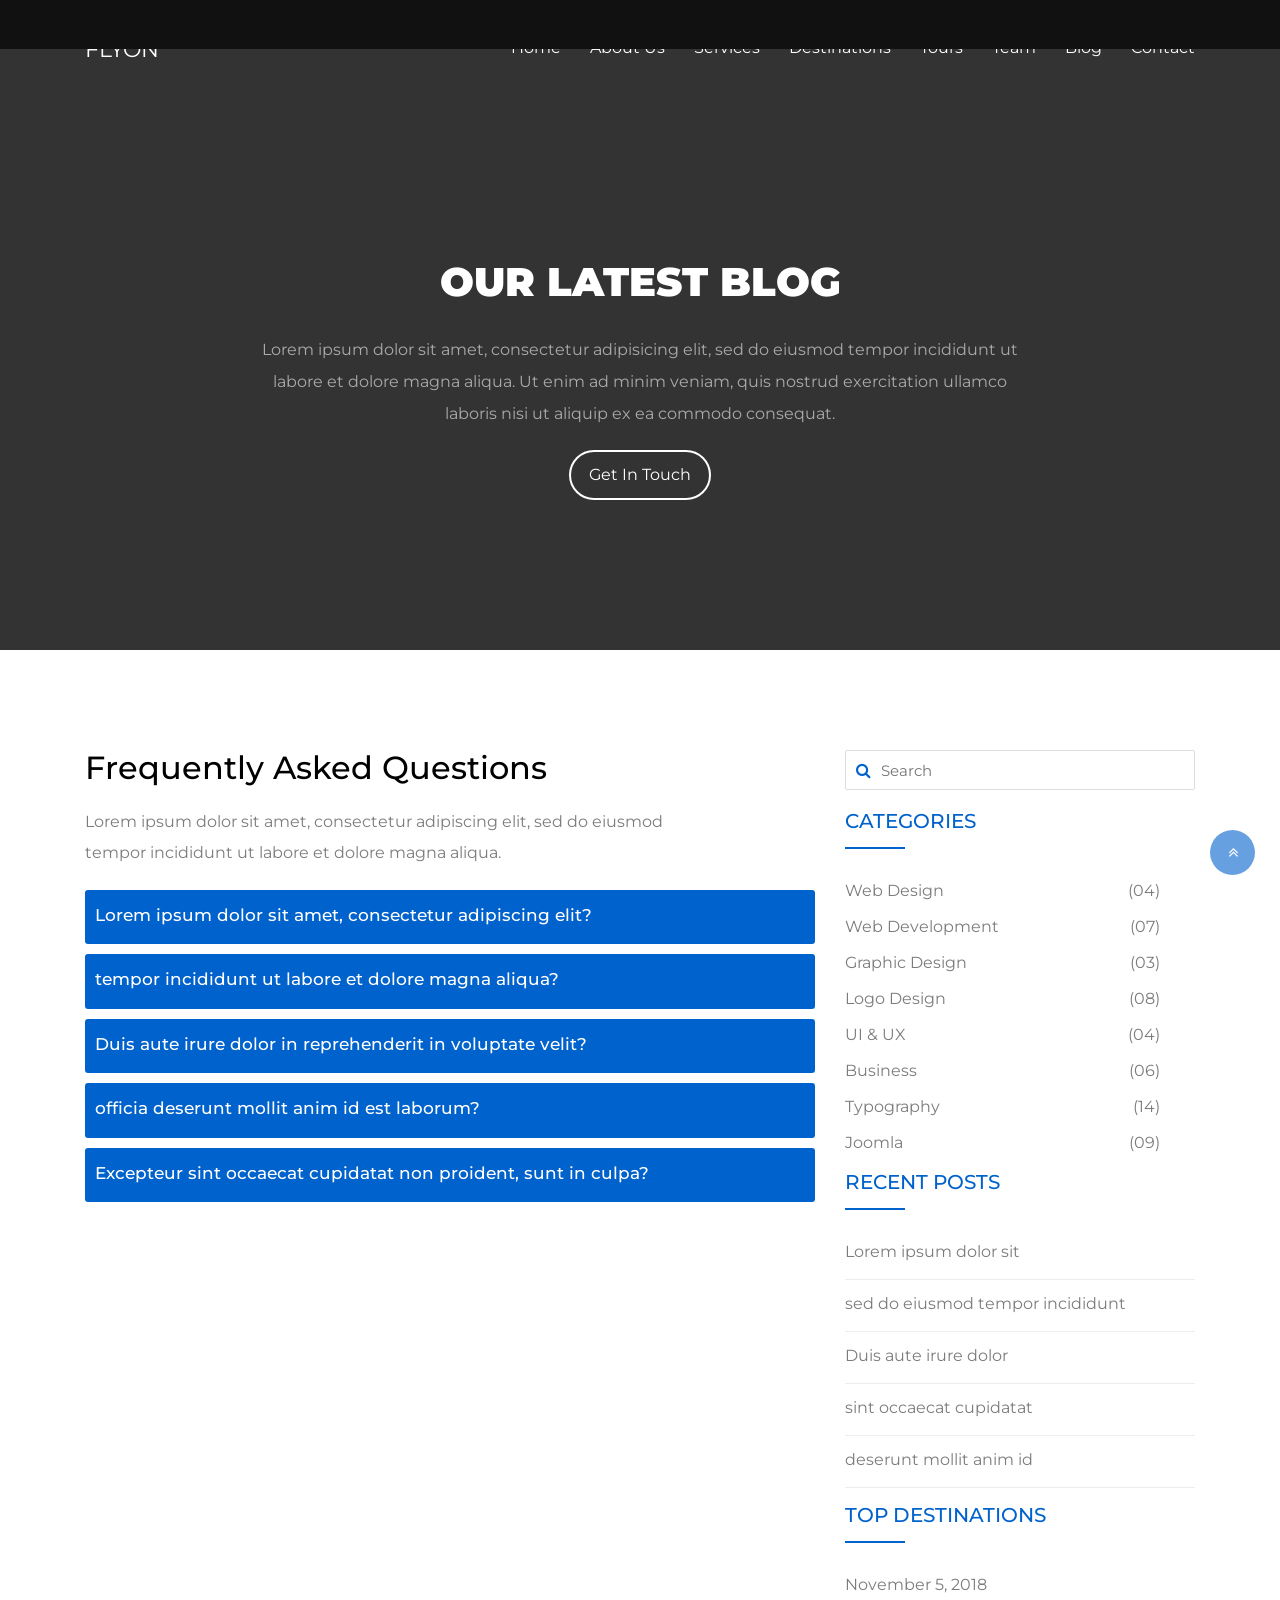
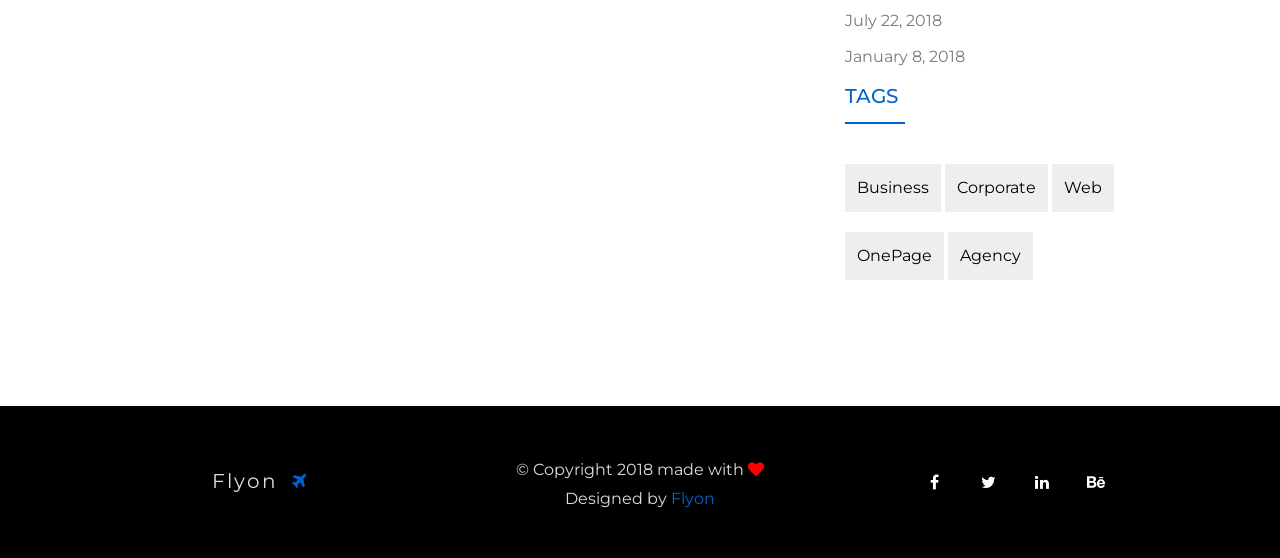
<file: sw1_amr_ibrahem/H-VISA/blog3.html>
<!DOCTYPE html>
<html lang="zxx">
    <head>
        <meta charset="UTF-8">
        <meta http-equiv="X-UA-Compatible" content="IE=Edge">
        <meta name="viewport" content="width=device-width, initial-scale=1, shrink-to-fit=no">
        <title>FLYON - Blog Page</title>
        <link rel="stylesheet" href="css/bootstrap.min.css">
        <link rel="stylesheet" href="css/main.css">
        <link rel="stylesheet" href="css/animate.css">
        <link rel="stylesheet" href="css/font-awesome.min.css">
        <link rel="stylesheet" href="https://fonts.googleapis.com/css?family=Montserrat:400,900">
    </head>


    <body>


        <!-- Start Nav bar Section -->




        <header>
           <div class="container">
                <a href="index1.php" class="logo">
                    <p><span class="text-uppercase">flyon</span></p>
                </a>
                <nav>
                   <button class="nav-btn">
                       <span class="btn-line"></span>
                       <span class="btn-line"></span>
                       <span class="btn-line"></span>
                   </button>
                    <ul class="nav-list">
                      <li class="list-item"><a href="#" data-value="home">Home</a></li>
                      <li class="list-item"><a href="#" data-value="about">About Us</a></li>
                      <li class="list-item"><a href="#" data-value="services">Services</a></li>
                      <li class="list-item"><a href="#" data-value="destinations">Destinations</a></li>
                      <li class="list-item"><a href="#" data-value="tours">Tours</a></li>
                      <li class="list-item"><a href="#" data-value="team">Team</a></li>
                      <li class="list-item"><a href="#" data-value="blog">Blog</a></li>
                      <li class="list-item"><a href="#" data-value="contact">Contact</a></li>
                    </ul>
                </nav>
           </div>
        </header>




        <!-- End Nav bar Section -->


        <!-- Start Header Section -->



        <!-- Slider Show -->


        <div id="mySlider" class="carousel slide main-section" data-ride="carousel">

          <div class="carousel-inner">

            <div class="carousel-item carousel1 active">
               <div class="container">
                  <h1  class="text-uppercase" style="margin-bottom: 30px">Our Latest Blog</h1>
                  <p>Lorem ipsum dolor sit amet, consectetur adipisicing elit, sed do eiusmod tempor incididunt ut labore et dolore magna aliqua. Ut enim ad minim veniam, quis nostrud exercitation ullamco laboris nisi ut aliquip ex ea commodo consequat.</p>
                  <button type="button" class="GetBtn">Get In Touch</button>
                </div>
            </div>

          </div>

        </div>




        <!-- End Header Section -->


        <!-- Start Blog 1 Content -->


        <div class="blog2Page">
          <div class="container">
            <div class="row">
              <div class="col-md-8 col-sm-12">

              <!-- FAQ -->

              <div class="questionContent">
                  <h2>Frequently Asked <span>Questions</span></h2>
                  <p>Lorem ipsum dolor sit amet, consectetur adipiscing elit, sed do eiusmod<br> tempor incididunt ut labore et dolore magna aliqua.</p>
                  <div class="panel-group" id="accordion">
                      <div class="panel panel-default">
                          <div class="panel-heading">
                              <h4 class="panel-title">
                                  <a data-toggle="collapse" data-parent="#accordion" href="#collapse1">
                                  Lorem ipsum dolor sit amet, consectetur adipiscing elit?</a>
                              </h4>
                          </div>
                          <div id="collapse1" class="panel-collapse collapse in">
                              <div class="panel-body">Lorem ipsum dolor sit amet, consectetur adipisicing elit, sed do eiusmod tempor incididunt ut labore et dolore magna aliqua. Ut enim ad minim veniam, quis nostrud exercitation.</div>
                          </div>
                      </div>
                      <div class="panel panel-default">
                          <div class="panel-heading">
                              <h4 class="panel-title">
                                  <a data-toggle="collapse" data-parent="#accordion" href="#collapse2">
                                  tempor incididunt ut labore et dolore magna aliqua?</a>
                              </h4>
                          </div>
                          <div id="collapse2" class="panel-collapse collapse">
                              <div class="panel-body">Lorem ipsum dolor sit amet, consectetur adipisicing elit, sed do eiusmod tempor incididunt ut labore et dolore magna aliqua. Ut enim ad minim veniam, quis nostrud exercitation.</div>
                          </div>
                      </div>
                      <div class="panel panel-default">
                          <div class="panel-heading">
                              <h4 class="panel-title">
                                  <a data-toggle="collapse" data-parent="#accordion" href="#collapse3">
                                  Duis aute irure dolor in reprehenderit in voluptate velit?</a>
                              </h4>
                          </div>
                          <div id="collapse3" class="panel-collapse collapse">
                              <div class="panel-body">Lorem ipsum dolor sit amet, consectetur adipisicing elit, sed do eiusmod tempor incididunt ut labore et dolore magna aliqua. Ut enim ad minim veniam, quis nostrud exercitation.</div>
                          </div>
                      </div>
                      <div class="panel panel-default">
                          <div class="panel-heading">
                              <h4 class="panel-title">
                                  <a data-toggle="collapse" data-parent="#accordion" href="#collapse4">
                                  officia deserunt mollit anim id est laborum?</a>
                              </h4>
                          </div>
                          <div id="collapse4" class="panel-collapse collapse">
                              <div class="panel-body">Lorem ipsum dolor sit amet, consectetur adipisicing elit, sed do eiusmod tempor incididunt ut labore et dolore magna aliqua. Ut enim ad minim veniam, quis nostrud exercitation.</div>
                          </div>
                      </div>
                      <div class="panel panel-default">
                          <div class="panel-heading">
                              <h4 class="panel-title">
                                  <a data-toggle="collapse" data-parent="#accordion" href="#collapse5">
                                  Excepteur sint occaecat cupidatat non proident, sunt in culpa?</a>
                              </h4>
                          </div>
                          <div id="collapse5" class="panel-collapse collapse">
                              <div class="panel-body">Lorem ipsum dolor sit amet, consectetur adipisicing elit, sed do eiusmod tempor incididunt ut labore et dolore magna aliqua. Ut enim ad minim veniam, quis nostrud exercitation.</div>
                          </div>
                      </div>
                  </div>
              </div>

              </div>
              <div class="col-md-4 col-sm-12">
                <div class="blog-content">
                  <div class="search-btn">
                    <i class="fa fa-search"></i><input type="text" placeholder="Search" />
                  </div>
                  <div class="categories">
                    <div class="cat-heading">
                      <h5 class="text-uppercase">Categories</h5>
                    </div>
                    <ul class="list-unstyled">
                      <li>Web Design <span>(04)</span></li>
                      <li>Web Development <span>(07)</span></li>
                      <li>Graphic Design <span>(03)</span></li>
                      <li>Logo Design <span>(08)</span></li>
                      <li>UI &amp; UX <span>(04)</span></li>
                      <li>Business <span>(06)</span></li>
                      <li>Typography <span>(14)</span></li>
                      <li>Joomla <span>(09)</span></li>
                    </ul>
                  </div>
                  <div class="recent-posts">
                    <div class="recent-heading">
                      <h5 class="text-uppercase">Recent Posts</h5>
                    </div>
                    <ul class="list-unstyled recent-list">
                      <li>Lorem ipsum dolor sit</li>
                      <li>sed do eiusmod tempor incididunt</span></li>
                      <li>Duis aute irure dolor</li>
                      <li>sint occaecat cupidatat</li>
                      <li>deserunt mollit anim id</li>
                    </ul>
                  </div>
                  <div class="activities">
                    <div class="activities-heading">
                      <h5 class="text-uppercase">Top Destinations</h5>
                    </div>
                    <ul class="list-unstyled activities-list">
                      <li>November 5, 2018</li>
                      <li>July 22, 2018</li>
                      <li>January 8, 2018</li>
                    </ul>
                  </div>
                  <div class="tags">
                    <div class="activities-heading">
                      <h5 class="text-uppercase">Tags</h5>
                    </div>
                    <ul class="list-unstyled tags-list">
                      <li>Business</li>
                      <li>Corporate</li>
                      <li>Web</li>
                      <li>OnePage</li>
                      <li>Agency</li>
                    </ul>
                  </div>
                </div>
              </div>
            </div>
          </div>
        </div>



        <!-- End Blog 1 Content -->



        <!-- Start Footer Section -->



        <footer class="text-center">
            <div class="container">
                <div class="row">

                    <div class="col-lg-4 col-md-12">
                        <div class="CLogo">
                            <p>Flyon <i class="fa fa-plane"></i></p>
                        </div>
                    </div>

                    <div class="col-lg-4 col-md-12">
                        <div class="copyright">
                            <p>&copy; Copyright 2018 made with <i class="fa fa-heart fa-1x"></i></p>
                            <p class="me">Designed by <a href="#">Flyon</a></p>
                        </div>
                    </div>

                    <div class="col-lg-4 col-md-12">
                        <div class="social-icons">
                            <ul class="list-unstyled">
                                <li><i class="fa fa-facebook fa-1x"></i></li>
                                <li><i class="fa fa-twitter fa-1x"></i></li>
                                <li><i class="fa fa-linkedin fa-1x"></i></li>
                                <li><i class="fa fa-behance fa-1x"></i></li>
                            </ul>
                        </div>
                    </div>

                </div>
            </div>
        </footer>





        <!-- End Footer Section -->





        <!-- Scroll to Top -->

        <div id="scroll-top">
            <i class="fa fa-angle-double-up"></i>
        </div>


        <!-- Loading Screen -->


        <div class="loading-overlay">
            <div class="spinner"></div>
        </div>









        <script src="js/jquery-3.2.1.js"></script>
        <script src="js/popper.min.js"></script>
        <script src="js/bootstrap.min.js"></script>
        <script src="js/jquery.mixitup.js"></script>
        <script src="js/main.js"></script>
        <script src="js/wow.min.js"></script>
        <script>
            new WOW().init();
        </script>
    </body>
</html>
</file>
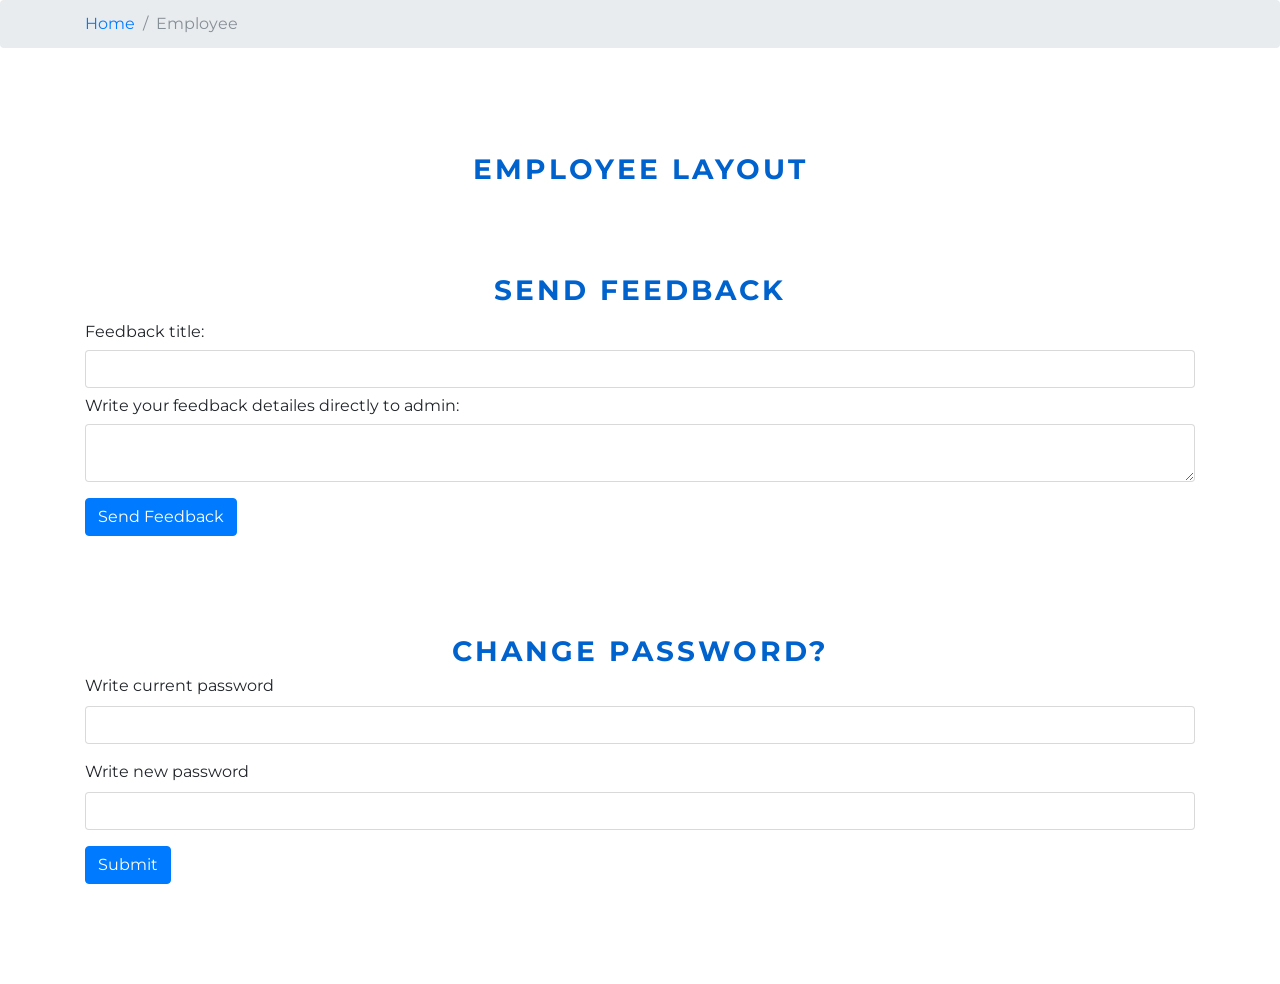
<file: sw1_amr_ibrahem/H-VISA/employee.html>
<!DOCTYPE html>
<html lang="zxx">
    <head>
        <meta charset="UTF-8">
        <meta http-equiv="X-UA-Compatible" content="IE=Edge">
        <meta name="viewport" content="width=device-width, initial-scale=1, shrink-to-fit=no">
        <title>HR Page</title>
        <link rel="stylesheet" href="css/bootstrap.min.css">
        <link rel="stylesheet" href="css/main.css">
        <link rel="stylesheet" href="css/font-awesome.min.css">
        <link rel="stylesheet" href="https://fonts.googleapis.com/css?family=Montserrat:400,900">
    </head>


    <body>

        <div class="path">
            <nav aria-label="breadcrumb">
                <ol class="breadcrumb">
                    <div class="container">
                        <li class="breadcrumb-item"><a href="index.html">Home</a></li>
                        <li class="breadcrumb-item active" aria-current="page">Employee</li>
                    </div>
                </ol>   
            </nav>
        </div>


        <!-- User Content -->


        <div class="employee-page">
            <div class="container">
                <div class="employee-heading text-uppercase">
                    <h3 class="text-center">Employee Layout</h3>
                </div>
                <div class="send-feedback">
                    <h3 class="text-uppercase text-center">Send feedback</h3>
                    <form method="POST">
                         <div class="form-group">
                            <label for="feedback-title" class="col-form-label">Feedback title:</label>
                            <input class="form-control" id="feedback-title" required></input>
                            <label for="feedback" class="col-form-label">Write your feedback detailes directly to admin:</label>
                            <textarea class="form-control" id="feedback" required></textarea>
                         </div>
                         <button type="submit" class="btn btn-primary">Send Feedback</button>
                    </form>
                </div>
                <div class="change-password">
                    <h3 class="text-uppercase text-center">Change Password?</h3>
                    <form method="POST">
                        <div class="form-group">
                            <label for="currentPass">Write current password</label>
                            <input type="password" class="form-control" id="currentPass" required>
                        </div>
                        <div class="form-group">
                            <label for="newPass">Write new password</label>
                            <input type="password" class="form-control" id="newPass" required>
                        </div>
                        <button type="submit" class="btn btn-primary">Submit</button>
                    </form>
                </div>
            </div>
        </div>




        <script src="js/jquery-3.2.1.js"></script>
        <script src="js/popper.min.js"></script>
        <script src="js/bootstrap.min.js"></script>
        <script src="js/jquery.mixitup.js"></script>
        <script src="js/main.js"></script>
    </body>
</html>
</file>
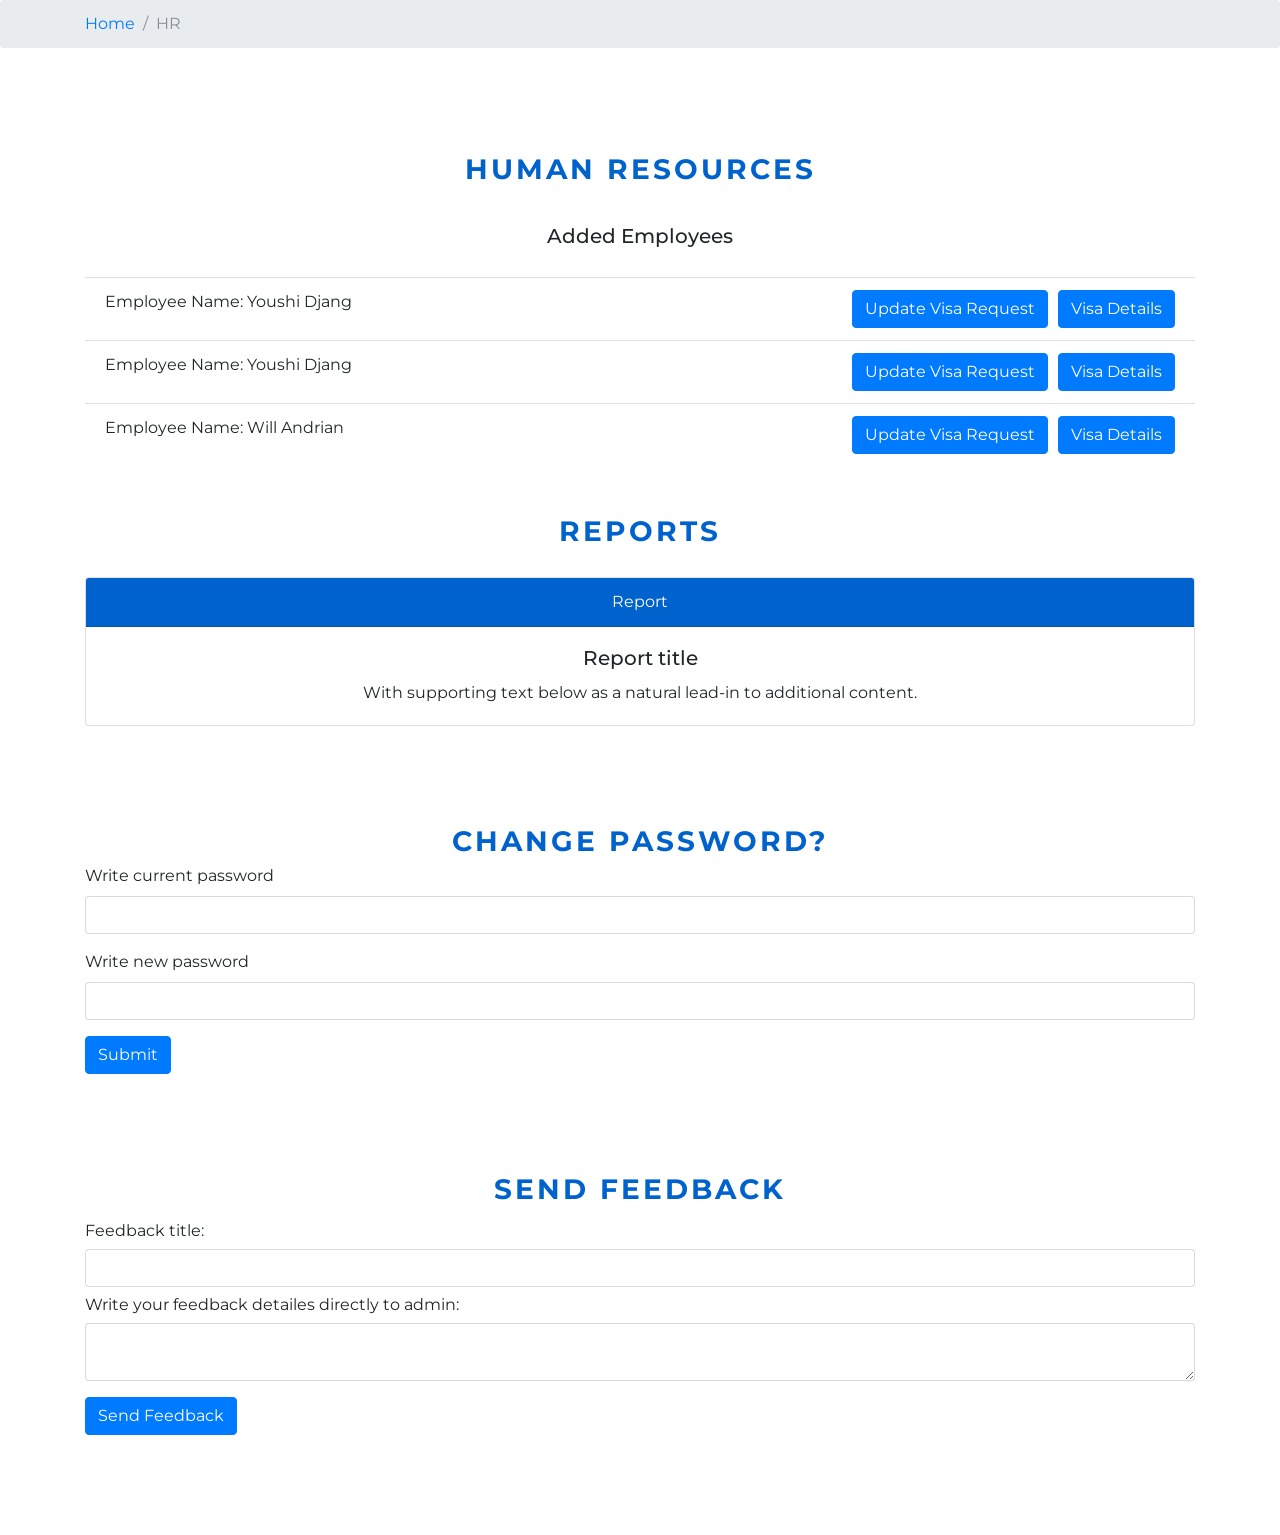
<file: sw1_amr_ibrahem/H-VISA/hr.html>
<!DOCTYPE html>
<html lang="zxx">
    <head>
        <meta charset="UTF-8">
        <meta http-equiv="X-UA-Compatible" content="IE=Edge">
        <meta name="viewport" content="width=device-width, initial-scale=1, shrink-to-fit=no">
        <title>HR Page</title>
        <link rel="stylesheet" href="css/bootstrap.min.css">
        <link rel="stylesheet" href="css/main.css">
        <link rel="stylesheet" href="css/font-awesome.min.css">
        <link rel="stylesheet" href="https://fonts.googleapis.com/css?family=Montserrat:400,900">
    </head>


    <body>

        <div class="path">
            <nav aria-label="breadcrumb">
                <ol class="breadcrumb">
                    <div class="container">
                        <li class="breadcrumb-item"><a href="index.html">Home</a></li>
                        <li class="breadcrumb-item active" aria-current="page">HR</li>
                    </div>
                </ol>   
            </nav>
        </div>


        <div class="hr-page">
            <div class="container">
                <div class="hr-heading text-uppercase">
                    <h3 class="text-center">Human Resources</h3>
                </div>
                <div class="add-emps">
                    <h5 class="text-center">Added Employees</h5>
                    <ul class="list-group list-group-flush">
                        <li class="list-group-item">
                                <span>Employee Name: Youshi Djang</span>
                                <button type="button" class="btn btn-primary" data-toggle="modal" data-target="#exampleModal7" >Visa Details</button>
                                <button type="button" class="btn btn-primary" data-toggle="modal" data-target="#exampleModal7-1" >Update Visa Request</button>
                                <div class="modal fade" id="exampleModal7" tabindex="-6" role="dialog" aria-labelledby="exampleModal7" aria-hidden="true">
                                <div class="modal-dialog modal-dialog-centered" role="document">
                                    <div class="modal-content">
                                        <div class="modal-header">
                                            <h5 class="modal-title" id="exampleModal7">Add visa details for this employee</h5>
                                            <button type="button" class="close" data-dismiss="modal" aria-label="Close">
                                                <span aria-hidden="true">&times;</span>
                                            </button>
                                        </div>
                                        <div class="modal-body">
                                            <form method="POST">
                                                <div class="form-group">
                                                    <label for="hr-name" class="col-form-label">Country</label>
                                                    <input type="text" class="form-control" id="employee-country" required>
                                                    <label for="hr-name" class="col-form-label">Date</label>
                                                    <input type="date" class="form-control" id="employee-date" required>
                                                    <label for="hr-name" class="col-form-label">Interviews Dates</label>
                                                    <input type="date" class="form-control" id="interviews-date" required>
                                                    <label for="message-text" class="col-form-label">consultant details:</label>
                                                    <textarea class="form-control" id="message-text"></textarea>
                                                </div>
                                                <button type="button" class="btn btn-secondary" data-dismiss="modal">Cancel</button>
                                                <button type="submit" class="btn btn-primary">Request</button>
                                            </form>
                                        </div>
                                    </div>
                                </div>  
                            </div>
                            <div class="modal fade" id="exampleModal7-1" tabindex="-7" role="dialog" aria-labelledby="exampleModal7-1" aria-hidden="true">
                                <div class="modal-dialog modal-dialog-centered" role="document">
                                    <div class="modal-content">
                                        <div class="modal-header">
                                            <h5 class="modal-title" id="exampleModal7-1">Update Visa Request</h5>
                                            <button type="button" class="close" data-dismiss="modal" aria-label="Close">
                                                <span aria-hidden="true">&times;</span>
                                            </button>
                                        </div>
                                        <div class="modal-body">
                                            <form method="POST">
                                                <div class="form-group">
                                                    <label for="message-text" class="col-form-label">Write Updated Interview details with its result :</label>
                                                    <textarea class="form-control" id="updated-detailes" required></textarea>
                                                </div>
                                                <button type="button" class="btn btn-secondary" data-dismiss="modal">Cancel</button>
                                                <button type="submit" class="btn btn-primary">Update</button>
                                            </form>
                                        </div>
                                    </div>
                                </div>  
                            </div>
                        </li>
                        <li class="list-group-item">
                                <span>Employee Name: Youshi Djang</span>
                                <button type="button" class="btn btn-primary" data-toggle="modal" data-target="#exampleModal5" >Visa Details</button>
                                <button type="button" class="btn btn-primary" data-toggle="modal" data-target="#exampleModal5-1" >Update Visa Request</button>
                                <div class="modal fade" id="exampleModal5" tabindex="-6" role="dialog" aria-labelledby="exampleModal5" aria-hidden="true">
                                <div class="modal-dialog modal-dialog-centered" role="document">
                                    <div class="modal-content">
                                        <div class="modal-header">
                                            <h5 class="modal-title" id="exampleModal5">Add visa details for this employee</h5>
                                            <button type="button" class="close" data-dismiss="modal" aria-label="Close">
                                                <span aria-hidden="true">&times;</span>
                                            </button>
                                        </div>
                                        <div class="modal-body">
                                            <form method="POST">
                                                <div class="form-group">
                                                    <label for="hr-name" class="col-form-label">Country</label>
                                                    <input type="text" class="form-control" id="employee-country" required>
                                                    <label for="hr-name" class="col-form-label">Date</label>
                                                    <input type="date" class="form-control" id="employee-date" required>
                                                    <label for="hr-name" class="col-form-label">Interviews Dates</label>
                                                    <input type="date" class="form-control" id="interviews-date" required>
                                                    <label for="message-text" class="col-form-label">consultant details:</label>
                                                    <textarea class="form-control" id="message-text"></textarea>
                                                </div>
                                                <button type="button" class="btn btn-secondary" data-dismiss="modal">Cancel</button>
                                                <button type="submit" class="btn btn-primary">Request</button>
                                            </form>
                                        </div>
                                    </div>
                                </div>  
                            </div>
                            <div class="modal fade" id="exampleModal5-1" tabindex="-7" role="dialog" aria-labelledby="exampleModal5-1" aria-hidden="true">
                                <div class="modal-dialog modal-dialog-centered" role="document">
                                    <div class="modal-content">
                                        <div class="modal-header">
                                            <h5 class="modal-title" id="exampleModal5-1">Update Visa Request</h5>
                                            <button type="button" class="close" data-dismiss="modal" aria-label="Close">
                                                <span aria-hidden="true">&times;</span>
                                            </button>
                                        </div>
                                        <div class="modal-body">
                                            <form method="POST">
                                                <div class="form-group">
                                                    <label for="message-text" class="col-form-label">Write Updated Interview details with its result :</label>
                                                    <textarea class="form-control" id="updated-detailes" required></textarea>
                                                </div>
                                                <button type="button" class="btn btn-secondary" data-dismiss="modal">Cancel</button>
                                                <button type="submit" class="btn btn-primary">Update</button>
                                            </form>
                                        </div>
                                    </div>
                                </div>  
                            </div>
                        </li>
                        <li class="list-group-item">
                                <span>Employee Name: Will Andrian</span>
                                <button type="button" class="btn btn-primary" data-toggle="modal" data-target="#exampleModal6" >Visa Details</button>
                                <button type="button" class="btn btn-primary" data-toggle="modal" data-target="#exampleModal6-1" >Update Visa Request</button>
                                <div class="modal fade" id="exampleModal6" tabindex="-7" role="dialog" aria-labelledby="exampleModal6" aria-hidden="true">
                                <div class="modal-dialog modal-dialog-centered" role="document">
                                    <div class="modal-content">
                                        <div class="modal-header">
                                            <h5 class="modal-title" id="exampleModal6">Add visa details for this employee</h5>
                                            <button type="button" class="close" data-dismiss="modal" aria-label="Close">
                                                <span aria-hidden="true">&times;</span>
                                            </button>
                                        </div>
                                        <div class="modal-body">
                                            <form method="POST">
                                                <div class="form-group">
                                                    <label for="hr-name" class="col-form-label">Country</label>
                                                    <input type="text" class="form-control" id="employee-country" required>
                                                    <label for="hr-name" class="col-form-label">Date</label>
                                                    <input type="date" class="form-control" id="employee-date" required>
                                                    <label for="hr-name" class="col-form-label">Interviews Dates</label>
                                                    <input type="date" class="form-control" id="interviews-date" required>
                                                    <label for="message-text" class="col-form-label">consultant details:</label>
                                                    <textarea class="form-control" id=">consultant-details" required></textarea>
                                                </div>
                                                <button type="button" class="btn btn-secondary" data-dismiss="modal">Cancel</button>
                                                <button type="submit" class="btn btn-primary">Request</button>
                                            </form>
                                        </div>
                                    </div>
                                </div>  
                            </div>
                            <div class="modal fade" id="exampleModal6-1" tabindex="-7" role="dialog" aria-labelledby="exampleModal6-1" aria-hidden="true">
                                <div class="modal-dialog modal-dialog-centered" role="document">
                                    <div class="modal-content">
                                        <div class="modal-header">
                                            <h5 class="modal-title" id="exampleModal6-1">Update Visa Request</h5>
                                            <button type="button" class="close" data-dismiss="modal" aria-label="Close">
                                                <span aria-hidden="true">&times;</span>
                                            </button>
                                        </div>
                                        <div class="modal-body">
                                            <form method="POST">
                                                <div class="form-group">
                                                    <label for="message-text" class="col-form-label">Write Updated Interview details with its result :</label>
                                                    <textarea class="form-control" id="updated-detailes" required></textarea>
                                                </div>
                                                <button type="button" class="btn btn-secondary" data-dismiss="modal">Cancel</button>
                                                <button type="submit" class="btn btn-primary">Update</button>
                                            </form>
                                        </div>
                                    </div>
                                </div>  
                            </div>
                        </li>
                    </ul>
                </div>
                <div class="reports text-center">
                    <h3 class="text-uppercase">Reports</h3>
                    <div class="card">
                        <div class="card-header">
                            Report
                        </div>
                        <div class="card-body">
                            <h5 class="card-title">Report title</h5>
                            <p class="card-text">With supporting text below as a natural lead-in to additional content.</p>
                        </div>
                    </div>
                </div>
                <div class="change-password">
                    <h3 class="text-uppercase text-center">Change Password?</h3>
                    <form method="POST">
                        <div class="form-group">
                            <label for="currentPass">Write current password</label>
                            <input type="password" class="form-control" id="currentPass" required>
                        </div>
                        <div class="form-group">
                            <label for="newPass">Write new password</label>
                            <input type="password" class="form-control" id="newPass" required>
                        </div>
                        <button type="submit" class="btn btn-primary">Submit</button>
                    </form>
                </div>
                <div class="send-feedback">
                    <h3 class="text-uppercase text-center">Send feedback</h3>
                    <form method="POST">
                         <div class="form-group">
                            <label for="feedback-title" class="col-form-label">Feedback title:</label>
                            <input class="form-control" id="feedback-title" required></input>
                            <label for="feedback" class="col-form-label">Write your feedback detailes directly to admin:</label>
                            <textarea class="form-control" id="feedback" required></textarea>
                         </div>
                         <button type="submit" class="btn btn-primary">Send Feedback</button>
                    </form>
                </div>
            </div>
        </div>



        <script src="js/jquery-3.2.1.js"></script>
        <script src="js/popper.min.js"></script>
        <script src="js/bootstrap.min.js"></script>
        <script src="js/jquery.mixitup.js"></script>
        <script src="js/main.js"></script>
    </body>
</html>
</file>
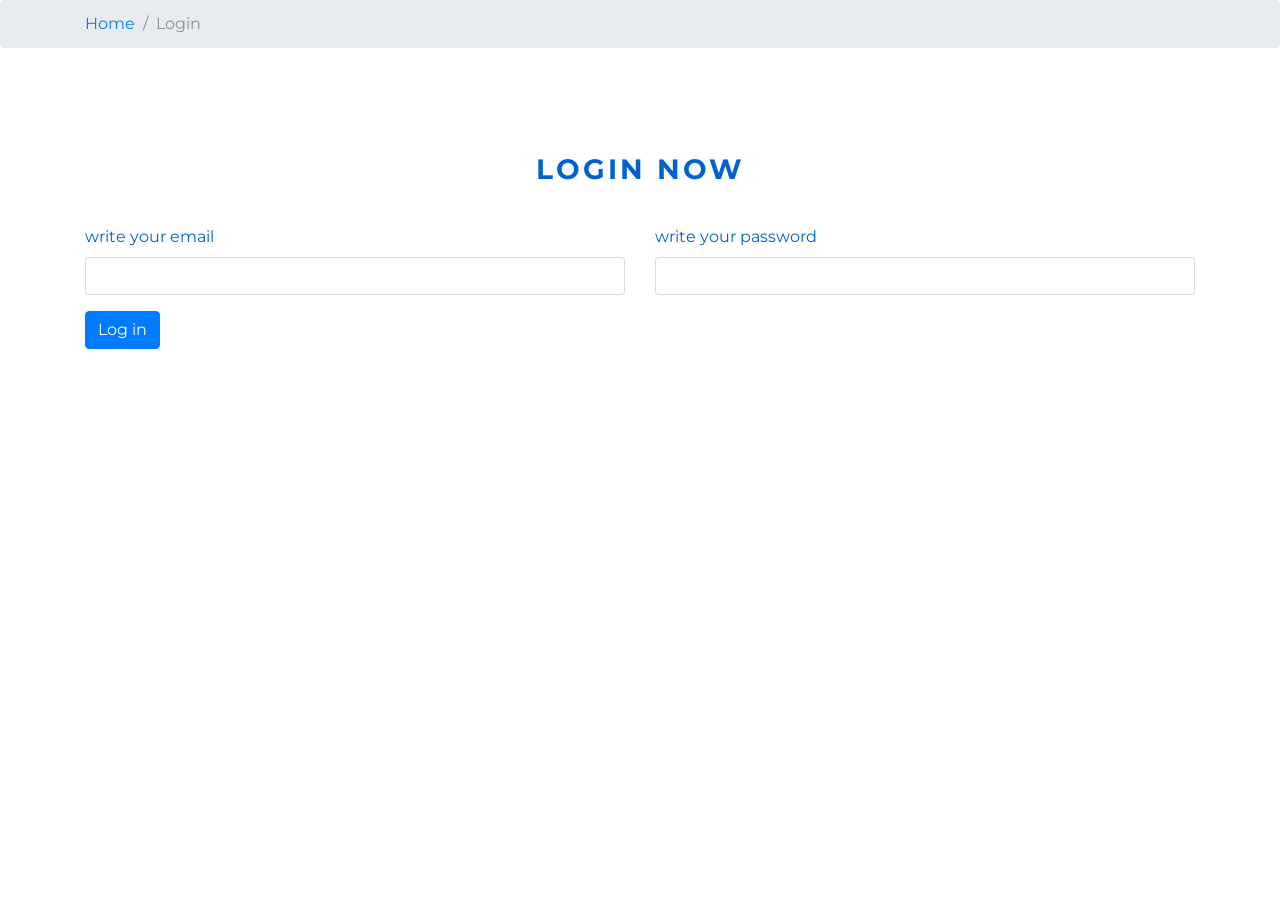
<file: sw1_amr_ibrahem/H-VISA/login.html>
<!DOCTYPE html>
<html lang="zxx">
    <head>
        <meta charset="UTF-8">
        <meta http-equiv="X-UA-Compatible" content="IE=Edge">
        <meta name="viewport" content="width=device-width, initial-scale=1, shrink-to-fit=no">
        <title>Login Page</title>
        <link rel="stylesheet" href="css/bootstrap.min.css">
        <link rel="stylesheet" href="css/main.css">
        <link rel="stylesheet" href="css/font-awesome.min.css">
        <link rel="stylesheet" href="https://fonts.googleapis.com/css?family=Montserrat:400,900">
    </head>


    <body>




        <div class="path">
            <nav aria-label="breadcrumb">
                <ol class="breadcrumb">
                    <div class="container">
                        <li class="breadcrumb-item"><a href="index.html">Home</a></li>
                        <li class="breadcrumb-item active" aria-current="page">Login</li>
                    </div>
                </ol>   
            </nav>
        </div>


        <!-- Login Content -->

        <div class="login" >
            <div class="container">
                <div class="login-heading text-uppercase">
                    <h3 class="text-center">Login Now</h3>
                </div>
                <form method="POST" action="../login.php">
                    <div class="row">
                        <div class="col-lg-6 col-md-12">
                            <div class="form-group">
                                <label for="exampleInputEmail1">write your email</label>
                                <input type="email" class="form-control" name="Email" id="exampleInputEmail1" aria-describedby="emailHelp" required>
                            </div>
                        </div>
                        <div class="col-lg-6 col-md-12">
                            <div class="form-group">
                                <label for="exampleInputPass">write your password</label>
                                <input type="password" class="form-control" name="Password" id="exampleInputPass" aria-describedby="emailHelp" required>
                            </div>
                        </div>
                        <div class="col-md-3">
                            <button type="submit" class="btn btn-primary">Log in</button>
                        </div>
                    </div>
                </form>
            </div>
        </div>




        




        <script src="js/jquery-3.2.1.js"></script>
        <script src="js/popper.min.js"></script>
        <script src="js/bootstrap.min.js"></script>
        <script src="js/jquery.mixitup.js"></script>
        <script src="js/main.js"></script>
    </body>
</html>
</file>
<file: sw1_amr_ibrahem/H-VISA/css/main.css>
/*********************************************************************************************
Project:      Flyon | Travel Agency HTML5 Template
Version:      1.0
Last change:  7/6/2018

[ CSS Structure ]

1. Navigation Style
2. Header Style
    2.1 Carousel or Slider Style
    2.2 Home Page Header
    2.3 Sub Pages Header
3. Features Style
    3.1 Nested Group CSS Style Elements
4. About Us Section Style
5. Services Style
6. Hire Us Section Style
7 Our Destinations
9 Achievements Style
10 Our Top Tours Section Code
11 Team Section Style
12 Blog Section
    12.1 External Blog Page 1 Style
        12.1.1 Categories Page
    12.2 External Blog Page 2 Style
        12.2.1 Blog Article
    12.3 External Blog Page 3 Style
        12.2.1 FAQ
    12.3 Some Media Queries Code
13 Testimonials
    13.1 Testimonials Slider
14 Contact Us Style
15 Map
16 Scroll to Top Icon
17 Loading Screen Style Codes
18 Footer
19 Responsive Media Queries Codes

*********************************************/


body {
  font-family: 'Montserrat', sans-serif;
  overflow-x: hidden;
}

/* Start Nav bar Section */


header {
    padding: 20px;
    position: fixed;
    top: 0;
    left: 0;
    right: 0;
    z-index: 30
}

header.sticky {
    background: #FFF;
    color: #000;
    -webkit-box-shadow: 0 1px 15px rgba(0, 0, 0, .1);
    box-shadow: 0 1px 15px rgba(0, 0, 0, .1);
    -webkit-transition: .2s;
    transition: .2s;
}

header .logo {
    position: relative;
    cursor: pointer
}

header .logo p {
    text-align: center;
    float: left;
    margin-bottom: 0;
    color: #FFF;
    margin-top: 10px;
    padding-top: 3px;
    font-size: 22px
}

header .logo p i {
    border: 1px solid #555;
    border-radius: 50%;
    width: 40px;
    height: 40px;
    line-height: 40px;
}

header.sticky .logo p {
    color: #000;
}

header.sticky .logo p i {
  border-color: #ddd;
}

header nav {
    float: right
}

header nav .nav-list {
    margin-top: 16px
}

header nav .list-item {
    display: inline-block;
    margin-left: 25px;
    position: relative
}

header.sticky nav .list-item a:focus {
    color: #000
}

header nav .list-item:before {
    content: '';
    display: block;
    position: absolute;
    bottom: -3px;
    width: 0;
    right: 0;
    left: 0;
    height: 2px;
    background: #FFF;
}

header.sticky nav .list-item:before {
    background: #000;
}

header nav .list-item:hover:before{
    width: 100%;
    -webkit-transition: width .3s;
    transition: width .3s
}

header.sticky nav .list-item a {
    color: #000
}

header.sticky nav .list-item a:hover {
    color: #000
}

header nav .list-item:first-child {
    margin-left: 0
}

header nav .list-item a, header nav .list-item a:hover, header nav .list-item a:focus {
    color: #FFF;
    text-decoration: none
}

header nav .list-item:hover:last-child .icon {
    right: -5px
}

/** Mobile Navigation Style *Max-width => 767px **/

header nav .nav-btn {
    display: none
}




/* End Nav bar Section */




/* Start Header Section */

.carousel .carousel1 {
    background: -webkit-gradient(linear, left top, left bottom, from(rgba(0, 0, 0, .7)), to(rgba(0, 0, 0, .7))), url('https://via.placeholder.com/150') no-repeat fixed center center;
    background: linear-gradient(rgba(0, 0, 0, .8), rgba(0, 0, 0, .8)), url('https://via.placeholder.com/150') no-repeat fixed center center;
    height: 650px;
}

.carousel .carousel2 {
    background: -webkit-gradient(linear, left top, left bottom, from(rgba(0, 0, 0, .7)), to(rgba(0, 0, 0, .7))), url('https://via.placeholder.com/150') no-repeat fixed center center;
    background: linear-gradient(rgba(0, 0, 0, .8), rgba(0, 0, 0, .8)), url('https://via.placeholder.com/150') no-repeat fixed center center;
    height: 650px;
}

.carousel .carousel3 {
    background: -webkit-gradient(linear, left top, left bottom, from(rgba(0, 0, 0, .8)), to(rgba(0, 0, 0, .8))), url('https://via.placeholder.com/150') no-repeat fixed center center;
    background: linear-gradient(rgba(0, 0, 0, .8), rgba(0, 0, 0, .8)), url('https://via.placeholder.com/150') no-repeat fixed center center;
    height: 650px;
}

.carousel .carousel-item {
    -webkit-background-size: cover;
    -moz-background-size: cover;
    -o-background-size: cover;
    background-size: cover;
    padding-top: 260px;
    text-align: center;
}

.carousel .carousel-item h1 {
    color: #FFF;
    font-weight: 900;
}

.carousel .carousel-item p {
    line-height: 2;
    color: #AAA;
    width: 70%;
    margin: 20px auto;
}

.carousel .carousel-item button,
.about-us button,
.hire-us button {
    background: none;
    border: 2px solid #FFF;
    border-radius: 30px;
    color: #FFF;
    padding: 11px 18px;
    outline: none;
    cursor: pointer;
    -webkit-transition: all 0.3s;
	transition: all 0.3s;
    position: relative;
}

.carousel .carousel-item button:focus,
.about-us button:focus,
.hire-us button:focus {
    outline: none
}

/*  Get In Touch button Hover Effect  */

.carousel .carousel-item button:after,
.about-us button:after {
    -webkit-transition: all 0.3s;
	transition: all 0.3s;
}

.carousel .carousel-item button::before,
.carousel .carousel-item button::after,
.about-us button:before,
.about-us button:after {
    background: #FFF;
    content: '';
    position: absolute;
    z-index: -1;
}

.carousel .carousel-item button:hover,
.about-us button:hover {
    color: #000
}

.GetBtn::after,
.ourSer::after {
    height: 0;
    left: 50%;
    top: 50%;
    width: 0;
    border-radius: 30px;
}

.GetBtn:hover:after,
.ourSer:hover:after {
    height: 100%;
    left: 0;
    top: 0;
    width: 100%;
}

/* Slider Indicators Style */

.carousel-indicators .active {
    background: #0062CC;
}

.carousel-indicators li {
    background: #fff;
    cursor: pointer;
    width: 12px;
    height: 12px;
    border-radius: 50%;
}

/* End Header Section */





/* Start Features Section */


.our-features,
.about-us,
.our-services,
.our-destinations,
.our-achievement,
.our-tours,
.our-team,
.our-blog,
.testimonials,
.contact-us,
.apply-for-visa {
    padding: 100px 0;
}

.our-features h2,
.about-us h2,
.our-services h2,
.our-destinations h2,
.our-tours h2,
.our-team h2,
.our-blog h2,
.testimonials h2,
.contact-us h2,
.apply-for-visa h2 {
    margin-bottom: 20px;
    color: #000;
}


.our-features h6 span,
.about-us h6 span,
.our-services h6 span,
.our-destinations h6 span,
.our-tours h6 span,
.our-team h6 span,
.our-blog h6 span,
.testimonials h6 span,
.contact-us h6 span,
.apply-for-visa h6 span {
    padding: 10px;
    color: #000
}

.contact-us h6 span {
  color: #fff;
}

.our-features p.main-para,
.about-us p.main-para,
.our-services p.main-para,
.our-destinations p.main-para,
.our-tours p.main-para,
.our-team p.main-para,
.our-blog p.main-para,
.testimonials p.main-para,
.contact-us p.main-para,
.apply-for-visa p.main-para {
    margin-top: 20px;
    color: #6f6a6a;
    line-height: 1.7;
    margin-bottom: 60px;
}

.our-features .feat-box {
  background: #fff;
  overflow: hidden;
  -webkit-box-shadow: 0 5px 15px rgba(0,0,0,0.08);
  shadow: 0 5px 15px rgba(0,0,0,0.08);
  padding: 40px;
  max-height: 400px;
  margin-bottom: 30px;
}

.our-features .feat-box .icon img {
  margin-bottom: 10px;
  margin-top: 20px;
}

.our-features .feat-box .heading h4 {
  color: #000;
}

.our-features .feat-box .desc p {
  color: #6f6a6a;
}


/* End Features Section */




/* Start About Us Section */


.about-us,
.our-blog {
    background: rgba(208, 223, 230, .05);
}

.about-us span {
    display: block;
}

.about-us p.main-para,
.our-services p.main-para{
    margin-bottom: 60px
}

.about-us .firstPara,
.about-us .secondPara {
    color: #6f6a6a;
    line-height: 1.8;
}

.about-us button {
    background: none;
    border-color: #0062CC;
    color: #0062CC
}

.about-us button:before,
.about-us button:after {
    background: #0062CC;
}

.about-us button:hover {
    color: #FFF
}

.about-us img {
    margin-bottom: 30px;
    width: 880px;
    height: 380px;
    -webkit-box-shadow: 0 5px 15px rgba(0,0,0,0.08);
    shadow: 0 5px 15px rgba(0,0,0,0.08);
}



/* End About Us Section */



/* Start Our Services Section */


.our-services .serv-content {
    cursor: pointer;
    margin-bottom: 30px
}

.our-services .serv-content .serv-icon i {
    background: #fff;
    width: 90px;
    height: 90px;
    line-height: 90px;
    font-size: 35px;
    border-radius: 50%;
    color: #0062CC;
    -webkit-transition: .2s ease-in-out;
    transition: .2s ease-in-out;
    -webkit-box-shadow: 0 5px 15px rgba(0,0,0,0.08);
    shadow: 0 5px 15px rgba(0,0,0,0.08);
    transform: scale(1);
}

.our-services .serv-content:hover .serv-icon i {
    transform: scale(1.1);
}

.our-services .serv-content .serv-heading h5 {
    color: #000;
    margin-top: 12px;
    font-size: 18px
}


.our-services .serv-content .serv-para p {
    color: #6f6a6a;
    line-height: 1.7;
}



/* End Our Services Section */





/* Start Hire Us Section */



.hire-us {
    padding: 50px 0;
    background: rgba(245,247,250,1);
    color: #FFF
}

.hire-us .hire-heading h4 {
    margin-bottom: 10px;
    color: #000;
}

.hire-us .hire-para p {
    color: #7c7777;
    line-height: 1.6;
    margin-bottom: 0
}

.hire-us button {
    padding: 15px 30px;
    margin-top: 21px;
    letter-spacing: 1.7px;
    border-color: #000;
    color: #000;
}

/** Hire button Hover Effect **/

.hireButton {
  text-align: right;
}

.hbtn {
    position: relative;
    display: inline-block;
    overflow: hidden;
    z-index: 0;
    color: #000;
}

.hb-fill-bottom::before {
    position: absolute;
    content: "";
    -webkit-transition-duration: 0.3s;
            transition-duration: 0.3s;
    z-index: -1;
    top: 0px;
    right: auto;
    bottom: auto;
    left: 0px;
    width: 100%;
    height: 0px;
    opacity: 1;
    background: #000;
    color: #fff;
}

.hb-fill-bottom:hover::before {
    width: 100%;
    height: 100%;
    opacity: 1;
}

.hb-fill-bottom:hover {
    color: #fff !important;
    -webkit-transition: color 0.3s ease, background 0s ease 0.3s;
    transition: color 0.3s ease, background 0s ease 0.3s;
}


/* End Hire Us Section */


/* Start Our Destinations */


#accordion {
    margin-bottom: 20px;
}

#accordion .btn-link {
    color: #000;
    cursor: pointer;
}

/* End Our Destinations */


/* Start Apply for Visa Section */



.apply-for-visa label {
    color: #000;
    font-weight: bold;
}



/* End Apply for Visa Section */



/* Start Achievement Section */



/** Timeline Achievements Style **/


.containerr {
    display: -webkit-box;
    display: -ms-flexbox;
    display: flex;
    -webkit-box-orient: vertical;
    -webkit-box-direction: normal;
        -ms-flex-direction: column;
            flex-direction: column;
}

.single-event-container {
    padding: 50px 55px;
    width: 50%;
    position: relative;
}

.single-event-container.right {
    margin-left: auto;
}

.event-description h2 {
    margin-top: 40px;
    margin-bottom: 10px;
    color: #000;
    font-size: 25px;
    font-weight: bold;
    letter-spacing: 1.7px
}

.event-description p {
    font-size: 15px;
    color: #6f6a6a;
}

.border {
    width: 1px;
    height: 100%;
    position: absolute;
    top: 0;
    right: 1px;
}

.single-event-container.right .border {
    left: -3px;
}

.circle-date {
    width: 150px;
    height: 150px;
    line-height: 120px;
    border-radius: 50%;
    background: #fff;
    position: absolute;
    top: 50px;
    right: -73px;
    font-size: 12px;
    display: -webkit-box;
    display: -ms-flexbox;
    display: flex;
    -webkit-box-pack: center;
        -ms-flex-pack: center;
            justify-content: center;
    -webkit-box-align: center;
        -ms-flex-align: center;
            align-items: center;
    color: #0062CC;
    -webkit-box-shadow: 0 5px 15px rgba(0,0,0,0.08);
    shadow: 0 5px 15px rgba(0,0,0,0.08);
}

.single-event-container.right .circle-date {
    left: -78px;
}


/* End Achievement Section */




/* Start Our Top Tours */



.our-tours p
{
    color: #AAA;
    margin-top: 15px;
    margin-bottom: 50px
}
.our-tours .buttons ul li {
    display: inline-block;
    margin-bottom: 40px;
    margin-right: 15px;
    padding-right: 15px;
    cursor: pointer;
    border-right: 1px solid rgba(208, 223, 230, 1);
    height: 20px;
}


.our-tours .buttons ul li:last-child {
    border-right: none
}

.our-tours .buttons .selected {
    color: #0062CC;
}

#Container .mix {
	  display: none;
    padding: 0
}


/** Hover Effect On Image Box **/

.our-tours .mytour-item .ImgHover {
    position: relative;
    display: inline-block;
    overflow: hidden;
    margin: 8px;
    max-width: 375px;
    text-align: center;
    color: #FFF;
    font-size: 16px;
    background: #000;
}

.our-tours .mytour-item .ImgHover *,
.our-tours .mytour-item .ImgHover:after,
.our-tours .mytour-item .ImgHover:before {
    -webkit-box-sizing: border-box;
    box-sizing: border-box;
    -webkit-transition: all 0.4s ease;
    transition: all 0.4s ease;
}

.our-tours .mytour-item .ImgHover:before,
.our-tours .mytour-item .ImgHover:after {
    content: '';
    background-color: #000;
    position: absolute;
    z-index: 1;
    top: 50%;
    left: 50%;
    opacity: 0;
    -webkit-transform: translate(-50%, -50%);
    transform: translate(-50%, -50%);
}

.our-tours .mytour-item .ImgHover:before {
    width: 300px;
    height: 2px;
}

.our-tours .mytour-item .ImgHover:after {
    height: 300px;
    width: 2px;
}

.ImgHover img {
    max-width: 100%;
    -webkit-backface-visibility: hidden;
    backface-visibility: hidden;
    vertical-align: top;
}

.ImgHover .figcaption {
    position: absolute;
    left: 0;
    bottom: -40px;
}

.ImgHover span {
    padding: 8px 15px;
    margin: 0;
    opacity: 0;
    -webkit-transform: translateY(100%);
    transform: translateY(100%);
    font-size: 18px;
    color: #fff;
}

.ImgHover a {
    position: absolute;
    top: 0;
    bottom: 0;
    left: 0;
    right: 0;
    z-index: 1;
}

.ImgHover:hover > img,
.ImgHover.hover > img {
    zoom: 1;
    filter: alpha(opacity = .1);
    -webkit-opacity: .1;
    opacity: .1;
}

.ImgHover:hover:before,
.ImgHover.hover:before,
.ImgHover:hover:after,
.ImgHover.hover:after {
    opacity: 1;
}

.ImgHover:hover:before,
.ImgHover.hover:before {
    width: 50px;
}

.ImgHover:hover:after,
.ImgHover.hover:after {
    height: 50px;
}

.ImgHover:hover span,
.ImgHover.hover span {
    -webkit-transform: translateY(0%);
    transform: translateY(0%);
    opacity: 1;
}




/* End Our Top Tours */




/* Start Our Blog Section */



.our-blog .main-para {
    margin-bottom: 60px
}

.our-blog .blog-box {
    background: #FFF;
    padding: 20px;
    margin-bottom: 30px;
    -webkit-box-shadow: 0 5px 15px rgba(0,0,0,0.08);
    shadow: 0 5px 15px rgba(0,0,0,0.08);
}

.our-blog .blog-icon {
    margin-top: -22px
}

.our-blog .blog-icon i {
    color: #FFF;
    background: #000;
    padding: 10px 8px;
}

.our-blog .blog-date .date {
    margin-bottom: 8px;
    margin-top: 25px;
    color: #6f6a6a
}

.our-blog .blog-heading h5 {
    margin-bottom: 10px;
    font-size: 17px;
    color: #000;
    letter-spacing: 1.4px;
}

.our-blog .blog-desc .blog-para {
    color: #6f6a6a;
    font-size: 14px;
    line-height: 1.7
}

.our-blog .blog-link {
    text-align: left
}

.our-blog .blog-link a {
    text-decoration: none;
}

.our-blog .blog-link a:hover {
    color: #0062CC;
}

.our-blog .blog-link a:hover i {
    -webkit-transition: margin-left .2s ease-in-out;
    transition: margin-left .2s ease-in-out;
}

.our-blog .blog-link a:hover i {
    margin-left: 5px;
}



/* End Blog Section */


/* Style of External Pages */

/* Blog 1 Page Style */




.blog1Page, .blog2Page {
  padding: 100px 0;
}

.blog1Page .blog1-img-content .my-icons,
.blog2Page .blog2-img-content .my-icons {
  margin-top: 20px;
}



.blog1Page .blog1-img-content .my-icons span:not(:first-child),
.blog2Page .blog2-img-content .my-icons span:not(:first-child) {
  margin-left: 15px;
}

.blog1Page .blog1-img-content .my-icons span,
.blog2Page .blog2-img-content .my-icons span {
  color: #000;
}

@media ( max-width: 991px ) {
  .blog1Page .blog1-img-content .my-icons span,
  .blog2Page .blog2-img-content .my-icons span {
    display: block;
    margin-bottom: 10px;
  }
  .blog1Page .blog1-img-content .my-icons span:not(:first-child),
  .blog2Page .blog2-img-content .my-icons span:not(:first-child) {
    margin-left: 0;
  }
}

.blog1Page .blog1-img-content .my-icons span i,
.blog2Page .blog2-img-content .my-icons span i {
  margin-right: 6px;
  color: #0062CC;
}

.blog1Page .blog1-img-content h4,
.blog2Page .blog2-img-content h4 {
  margin-top: 15px;
  color: #000;
  line-height: 1.45;
}

.blog1Page .blog1-img-content .blog1-para1,
.blog1Page .blog1-img-content .blog1-para2,
.blog1Page .blog1-img-content .blog1-para3,
.blog2Page .blog2-img-content .blog2-para1,
.blog2Page .blog2-img-content .blog2-para2,
.blog2Page .blog2-img-content .blog3-para3 {
  margin-top: 15px;
  color: #807e7e;
  line-height: 1.8;
}

.blog1Page .blog1-img-content .blog1-form h4 {
  margin-top: 30px;
  margin-bottom: 20px;
  color: #000;
}

@media ( max-width: 400px ) {
  .blog1Page .blog1-img-content .blog1-form h4 {
    font-size: 18px;
  }
}

.blog1Page .blog1-img-content .blog1-form textarea {
  resize: none;
  width: 100%;
  height: 130px;
  border: 1px solid #ccc;
  outline: none;
  padding-left: 10px;
  padding-top: 10px;
  color: #333;
}

.blog1Page .blog1-img-content .blog1-form textarea:focus {
  border-color: #0062CC;
}

.blog1Page .blog1-img-content .blog1-form button {
  border: none;
  outline: none;
  width: 155px;
  height: 50px;
  cursor: pointer;
  color: #fff;
  background: #0062CC;
  margin-top: 15px;
  display: block;
	position: relative;
  overflow: hidden;
}

.blog1Page .blog1-img-content .blog1-form button i,
.blog1Page .blog1-img-content .blog1-form button p {
  top: 0px;
  left: 0px;
  position: absolute;
  width: 100%;
  line-height:52px;
  -webkit-transition: .3s ease-in-out;
  -moz-transition: .3s ease-in-out;
  -o-transition: .3s ease-in-out;
  transition: .3s ease-in-out;
}

.blog1Page .blog1-img-content .blog1-form button i {
  top: -100%;
}

.blog1Page .blog1-img-content .blog1-form button:hover i {
  top: 0;
}

.blog1Page .blog1-img-content .blog1-form button p {
		font-size: 0.8rem;
		text-transform: uppercase;
}

.blog1Page .blog1-img-content .blog1-form button:hover p {
		top: 100%;
}

.blog1Page .blog-content .search-btn,
.blog2Page .blog-content .search-btn {
  position: relative;
}

.blog1Page .blog-content .search-btn .fa-search,
.blog2Page .blog-content .search-btn .fa-search {
  position: absolute;
  top: 12px;
  left: 3%;
  font-size: 16px;
  color: #0062CC;
}

.blog1Page .blog-content .search-btn input,
.blog2Page .blog-content .search-btn input {
  width: 100%;
  height: 40px;
  outline: none;
  padding-left: 35px;
  border: 1px solid #ddd;
  border-radius: 2px;
  font-size: 15px;
  color: #444;
}

@media ( max-width: 768px ) {
  .blog1Page .blog-content .search-btn input,
  .blog1Page .blog-content .search-btn .fa-search {
    margin-top: 50px;
  }
}

.blog1Page .blog-content .categories,
.blog2Page .blog-content .categories {
  margin-top: 20px;
}

.blog1Page .blog-content .categories h5,
.blog1Page .blog-content .recent-posts h5,
.blog1Page .blog-content .activities h5,
.blog1Page .blog-content .tags h5,
.blog2Page .blog-content .categories h5,
.blog2Page .blog-content .recent-posts h5,
.blog2Page .blog-content .activities h5,
.blog2Page .blog-content .tags h5 {
  color: #0062CC;
  font-weight: 500;
  margin-bottom: 30px;
}

.blog1Page .blog-content .categories h5:after,
.blog1Page .blog-content .recent-posts h5:after,
.blog1Page .blog-content .activities h5:after,
.blog1Page .blog-content .tags h5:after,
.blog2Page .blog-content .categories h5:after,
.blog2Page .blog-content .recent-posts h5:after,
.blog2Page .blog-content .activities h5:after,
.blog2Page .blog-content .tags h5:after {
  content: '';
  display: block;
  height: 2px;
  width: 60px;;
  background: #0062CC;
  margin: 15px 0;
}

.blog1Page .blog-content .categories ul,
.blog2Page .blog-content .categories ul {
  margin-top: 15px;
}

.blog1Page .blog-content .categories ul li,
.blog2Page .blog-content .categories ul li {
  margin-bottom: 12px;
  color: #7d7b7b;
  position: relative;
}

.blog1Page .blog-content .categories ul li span,
.blog2Page .blog-content .categories ul li span {
  position: absolute;
  right: 10%;
}

.blog1Page .blog-content .recent-posts .recent-list li,
.blog2Page .blog-content .recent-posts .recent-list li {
  margin-bottom: 12px;
  color: #7d7b7b;
  border-bottom: 1px solid #f1ecec;
  padding-bottom: 15px;
}

.blog1Page .blog-content .recent-posts .recent-list li:hover,
.blog2Page .blog-content .recent-posts .recent-list li:hover {
  cursor: pointer;
  color: #333;
}

.blog1Page .blog-content .activities .activities-list li,
.blog2Page .blog-content .activities .activities-list li {
  margin-bottom: 12px;
  color: #7d7b7b;
}

.blog1Page .blog-content .tags .tags-list li,
.blog2Page .blog-content .tags .tags-list li {
  text-decoration: none;
  background: #f7f7f7;
  color: #000;
  background: #eee;
  color: #000;
  padding: 12px;
  margin: 10px 0;
  display: inline-block;
}

@media ( max-width: 991px ) {
  .blog1Page .blog-content .tags .tags-list li,
  .blog2Page .blog-content .tags .tags-list li {
    padding: 12px;
    margin: 3px;
  }
}

.blog1Page .blog-content .tags .tags-list li:hover,
.blog2Page .blog-content .tags .tags-list li:hover {
  background: #0062CC;
  color: #fff;
  cursor: pointer;
}

/* Blog 2 Style Page */

.blog2Page .blog2-img-content .blogSec {
  margin-bottom: 50px;
}

.blog2Page .blog2-img-content .blogSec button {

}

.blog2Page .blog2-img-content .blogSec {
    text-align: left
}

.blog2Page .blog2-img-content .blogSec a {
    text-decoration: none;
    color: #0062CC
}

.blog2Page .blog2-img-content .blogSec a:hover {
    color: #0062CC;
}

.blog2Page .blog2-img-content .blogSec a:hover i {
    -webkit-transition: margin-left .2s ease-in-out;
    transition: margin-left .2s ease-in-out;
}

.blog2Page .blog2-img-content .blogSec a:hover i {
    margin-left: 5px;
}

/* Blog 3 Style Page => FAQ */


.questionContent h2 {
    color: #000;
    margin-bottom: 22px;
}

@media ( max-width: 768px ) {
  .questionContent {
    margin-bottom: 50px;
  }
}

.questionContent p {
    color: #7d7b7b;
    line-height: 1.9;
    margin-bottom: 22px;
}

.questionContent .panel-group .panel .panel-heading {
    background: #0062CC;
    border-radius: 3px;
    padding: 10px;
    color: #fff;
    margin-bottom: 10px;
    border: none;
}

.questionContent .panel-group .panel .panel-heading .panel-title a {
  color: #fff;
  font-size: 17px;
}

.questionContent .panel-group .panel a:focus,
.questionContent .panel-group .panel a:hover {
    text-decoration: none
}

.questionContent .panel-group .panel-collapse .panel-body {
    line-height: 2;
    color: #AAA;
    padding: 15px;
}


/* End Style External Pages */





/* Start Testimonials Section */


.testimonials .main-para {
    margin-bottom: 50px
}

.testimonials .myCarousel-Profile {
    background: #FFF;
    width: 100%;
    height: 450px;
}

.testimonials .carousel .carousel-item {
    padding-top: 0 !important;
}


/** Slider Content Style **/


.testimonials .clientOpinionContent .clientPara p {
    line-height: 2;
    color: #6f6a6a;
    width: 100%;
    margin-top: 10px
}

.testimonials .clientOpinionContent .clientName h4 {
    color: #000;
    font-size: 19px
}

.testimonials .clientOpinionContent .clientName span {
    color: #6f6a6a;
    margin-bottom: 0
}

.testimonials .carousel-indicators {
  bottom: 80px;
}

.testimonials .carousel-indicators li {
    background: #d6d2d2;
    width: 12px;
    border-radius: 50%;
    height: 12px;
    cursor: pointer;
}

.testimonials .carousel-indicators li.active {
    background: #0062CC
}

/* End Testimonials Section */




/* Start Contact Us Section */


.contact-us {
    background: -webkit-gradient(linear, left top, left bottom, from(rgba(0, 0, 0, .95)), to(rgba(0, 0, 0, .95))), url('https://via.placeholder.com/150') no-repeat fixed center center;
    background: linear-gradient(rgba(0, 0, 0, .95), rgba(0, 0, 0, .95)), url('https://via.placeholder.com/150') no-repeat fixed center center;
    height: 740px;
    background-size: cover;
    color: #FFF
}

@media ( max-width: 991px ) {
    .contact-us {
        height: 1300px
    }
}

.contact-us h2 {
    color: #FFF
}

.contact-us h2 .messageWord {
    color: #0062CC
}

.contact-us .main-para {
    opacity: .7;
    margin-bottom: 60px
}

.contact-us .ourEmails {
    background: rgba(209, 222, 222, .06);
    height: 270px;
    padding: 10px;
}

.contact-us .ourEmails .ourOffice {
    margin-top: 40px
}

.contact-us .ourEmails i {
    float: left;
    margin: 7px 20px 7px 40px;
}

.contact-us .ourEmails p {
    opacity: .3
}

.contact-us .inputs .myInput {
    height: 45px;
    padding-left: 10px;
    outline: none;
    border: none;
    background: rgba(209, 222, 222, .06);
    color: #AAA;
    width: 100%;
    margin-bottom: 10px;
}

.contact-us .inputs .myInput:focus {
    border-left: 1px solid #0062CC;
}

.contact-us .inputs .myInput:last-of-type {
    margin-bottom: 0
}

.contact-us .inputs .myInput:focus {
    outline: none;
}

.contact-us .inputs textarea {
    resize: none;
    height: 160px !important;
    width: 100% !important;
    margin-top: 10px;
    padding-top: 10px
}

.contact-us .inputs button {
    margin-top: 10px;
    height: 50px;
    width: 140px;
    border-radius: 30px;
    background: #0062CC;
    border-color: #0062CC;
    color: #FFF;
    outline: none;
    border: none;
    cursor: pointer;
}

.contact-us .inputs button:active,
.contact-us .inputs button:focus {
    outline: none;
    -webkit-box-shadow: none;
            box-shadow: none;
    -ms-touch-action: none;
        touch-action: none;
}

.contact-us .inputs button i {
    margin-left: 3px;
    font-size: 18px;
    -webkit-transition: margin-left .3s ease-in-out;
    transition: margin-left .3s ease-in-out;
}

.contact-us .inputs button:hover i {
    margin-left: 7px;
    -webkit-transition: margin-left .3s ease-in-out;
    transition: margin-left .3s ease-in-out;
}

.contact-us .address {
    padding: 10px;
    height: 270px;
    background: rgba(209, 222, 222, .06)
}

.contact-us .address i {
    font-size: 50px;
    margin-top: 50px;
    margin-bottom: 10px
}

.contact-us .address p {
    line-height: 1.8;
    opacity: .3
}


/* End Contact Us Section */





/* Start Map Section */


.map {
    margin-bottom: -7px
}

.map iframe {
    width: 100%;
    height: 350px;
    border: 0;
}

/* End Map Section */




/* Scroll To Top */

#scroll-top {
    width: 45px;
    height: 45px;
    border-radius: 50%;
    line-height: 45px;
    color: #FFF;
    background-color: #0062CC;
    text-align: center;
    position: fixed;
    right: 25px;
    bottom: 25px;
    z-index: 99999;
    display: none;
    cursor: pointer;
}


/* Loading Screen */


.loading-overlay
{
    position: fixed;
    top: 0;
    left: 0;
    bottom: 0;
    right: 0;
    width: 100%;
    height: 100%;
    z-index: 999999;
    background: #111;
}

.spinner {
    width: 70px;
    height: 70px;
    margin: 300px auto;
    background-color: #FFF;
    border-radius: 100%;
    -webkit-animation: sk-scaleout 1.0s infinite ease-in-out;
    animation: sk-scaleout 1.0s infinite ease-in-out;
}

@media (max-width: 768px) {
  .spinner {
    margin: 260px auto;
  }
}

@-webkit-keyframes sk-scaleout {
  0% { -webkit-transform: scale(0) }
  100% {
    -webkit-transform: scale(1.0);
    opacity: 0;
  }
}

@keyframes sk-scaleout {
  0% {
    -webkit-transform: scale(0);
    transform: scale(0);
  } 100% {
    -webkit-transform: scale(1.0);
    transform: scale(1.0);
    opacity: 0;
  }
}

/* End Loading Screen */


/* Start Footer Section */



footer {
    padding: 40px;
    background: #000;
    color: #DDD
}

footer .CLogo {
    margin-top: 20px
}

footer .CLogo p {
    font-size: 20px;
    margin-bottom: 0;
    color: #ddd;
    letter-spacing: 2px;
}

footer .CLogo p i {
    font-size: 18px;
    color: #0062cc;
    margin-left: 7px;
}

footer .copyright p {
    margin-bottom: 5px
}

footer .copyright p i {
    color: red
}

footer .copyright p.me {
    margin-bottom: 0
}

footer .copyright {
    margin-top: 12px
}

footer .copyright .me a {
    color: #0062CC;
}

footer .social-icons {
    margin-top: 16px
}

footer .social-icons ul li {
    display: inline-block;
    margin-right: 10px;
    cursor: pointer;
}

footer .social-icons ul li i {
    background: transparent;
    border-radius: 50%;
    width: 40px;
    height: 40px;
    line-height: 40px;
    color: #FFF;
    -webkit-transition: .2s;
    transition: .2s
}

footer .social-icons ul .fa-facebook:hover {
    background: #3b5998
}

footer .social-icons ul .fa-twitter:hover {
    background: #1da1f2
}

footer .social-icons ul .fa-linkedin:hover {
    background: #0077b5
}

footer .social-icons ul .fa-behance:hover {
    background: #1769ff
}



/* End Footer Section */


/* All Media Query Styles Codes Here */


/** Navigation bar **/

@media (max-width: 991px) {

    header .logo p {
      margin-top: 4px;
    }

    header nav:not(.active) .nav-list{
        margin-right: -100%;
        -webkit-transition: .7s;
        transition: .7s;
        -webkit-transition-delay: .6s;
                transition-delay: .6s;
    }

    header nav:not(.active) .nav-list .list-item{
        right: -100%
    }

    header nav:not(.active) .nav-btn {
        background: transparent;
    }

    header.sticky nav:not(.active) .nav-btn .btn-line {
        background: #0062CC;
    }

    header nav .nav-list {
        position: absolute;
        right: 0;
        top: 100%;
        margin: 0;
        width: 100%;
        padding: 0;
        text-align: center;
    }


    header nav .nav-list .list-item {
        display: block;
        margin-left: 0;
        background: rgba(0, 98, 204, .95);
        margin-bottom: px;
        position: relative;
        right: 0;
        -webkit-transition: right .4s;
        transition: right .4s;
    }

    header nav .nav-list .list-item a {
        padding: 10px;
        display: block;
        -webkit-transition: margin-left .3s;
        transition: margin-left .3s;
    }

    header nav .nav-list .list-item a:hover {
        color: #FFF;
        margin-left: 5px
    }

    header.sticky nav .nav-list .list-item a {
        color: #FFF;
    }

    header nav .nav-list .list-item:hover,
    header nav .nav-list .list-item:active {
        background: #0062CC;
    }

    header nav .nav-btn {
        background: none;
        border: none;
        display: block;
        margin-top: 8px;
        background: #0062CC;
        padding: 8px;
        border-radius: 2px;
        outline: none;
        cursor: pointer;
    }


    header nav .nav-btn .btn-line {
        display: block;
        width: 28px;
        height: 3px;
        margin-bottom: 5px;
        background-color: #FFF
    }

    header nav .nav-btn .btn-line:last-child {
        margin-bottom: 0
    }

    header nav .list-item:hover:before {
        width: 0
    }

}

@media (max-width: 570px) {
  header .logo p span {
    margin-left: -17px;
  }
  header .nav-btn {
    margin-right: -17px;
  }
}

/** Header Section **/

@media (max-width: 768px) {
    .carousel .carousel-item {
        padding-top: 160px;
        text-align: left;
    }
    .carousel .carousel-item p {
      width: 100%;
    }
}

@media (max-width: 400px) {
    .carousel .carousel-item h1 {
        font-size: 25px;
        line-height: 1.6
    }
    .carousel .carousel-item {
        padding-top: 140px;
        text-align: left;
    }
}

/** Font Size && Line Height of All Sections Heading when the Screen becomes 400px **/

@media ( max-width: 400px ) {
    .our-features h2,
    .about-us h2,
    .our-services h2,
    .our-destinations h2,
    .our-tours h2,
    .our-team h2,
    .our-blog h2,
    .testimonials h2,
    .contact-us h2 {
        font-size: 25px;
        line-height: 1.5
    }
}

/** Services Section **/

@media ( max-width: 991px ) {
    .our-services .serv-content .serv-icon i {
        margin-right: 0;
        margin-bottom: 10px
    }
}

/** Hire Us Section **/

@media ( max-width: 991px ) {
    .hire-us .hire-para p {
        margin-bottom: 15px
    }
    .hireButton {
      text-align: center;
    }
}



/** Achievements Section **/

@media(max-width: 991px) {
    .event-description h2 {
        margin-top: 10px;
    }
}

@media(max-width: 800px) {
    .event-description h2 {
        margin-top: 14px;
    }
}

@media(max-width: 768px) {
    .event-description {
        margin-left: 80px;
        margin-top: 0
    }
}

@media(max-width: 991px) {
    .circle-date {
        width: 100px;
        height: 100px;
        line-height: 100px;
        right: -45px;
        margin-left: 5px
    }
    .circle-date h4 {
        font-size: 13px
    }
}

@media(max-width: 991px) {
    .single-event-container.right .circle-date {
        left: -60px;
    }
}

@media all and (max-width: 800px) {
    .single-event-container {
        margin: 0;
        width: 100%;
    }
    .single-event-container .border,
    .single-event-container.right .border {
        left: 23px;
    }
    .single-event-container .circle-date,
    .single-event-container.right .circle-date {
        left: 0;
    }
}

@media(max-width: 800px) {
    .single-event-container .border,
    .single-event-container.right .border {
        left: 55px
    }
}

/** Projects Section **/

@media (max-width: 430px) {
    .our-tours .buttons ul li {
       margin-bottom: 25px
    }
}

/** Team Section **/

@media ( max-width: 334px ) {
    .our-team .team-content .icons {
        padding: 38px 80px;
    }
}

/** Testimonials Section **/

@media ( max-width: 991px ) {
    .testimonials .myCarousel-Profile {
        height: 500px
    }
}

@media ( max-width: 768px ) {
    .testimonials .myCarousel-Profile {
        height: 520px
    }
    .clientOpinionContent {
      text-align: center;
    }
}

@media ( max-width: 470px ) {
    .testimonials .myCarousel-Profile {
        height: 570px
    }
}

@media ( max-width: 455px ) {
    .testimonials .myCarousel-Profile {
        height: 590px
    }
}

@media ( max-width: 355px ) {
    .testimonials .myCarousel-Profile {
        height: 620px
    }
}

@media ( max-width: 305px ) {
    .testimonials .myCarousel-Profile {
        height: 640px
    }
}

/** Contact Us Section **/


@media ( max-width: 991px ) {
    .contact-us {
        height: 1330px
    }
}

@media ( max-width: 415px ) {
    .contact-us {
        height: 1380px
    }
}

@media ( max-width: 340px ) {
    .contact-us {
        height: 1430px
    }
}

@media ( max-width: 294px ) {
    .contact-us {
        height: 1480px
    }
}

@media ( max-width: 991px ) {
    .contact-us .ourEmails {
        margin-bottom: 30px
    }
}

@media ( max-width: 374px ) {
    .contact-us .ourEmails i {
        margin-left: 0
    }
}

@media ( max-width: 991px ) {
    .contact-us .inputs button {
        margin-top: 20px
    }
}

@media ( max-width: 991px ) {
    .contact-us .address {
        margin-top: 30px
    }
    .contact-us .address i {
      margin-top: 75px;
    }
}

@media ( max-width: 335px ) {
    .contact-us .address i {
      margin-top: 55px;
    }
}

/** BTN Scroll **/

@media ( max-width: 768px ) {
    #scroll-top {
        width: 30px;
        height: 30px;
        line-height: 30px;
        font-size: 13px
    }
}



/* Login Page Style */

.login, .admin, .hr-page, .reports, .send-feedback, .change-password, .employee-page {
    padding: 50px 0;
}

.login .login-heading,
.admin .admin-heading,
.hr-page .hr-heading, .employee-page .employee-heading {
    margin: 40px 0;
}

.login .login-heading h3,
.admin .admin-heading h3,
.visa-status h3,
.employee-report h3,
.feedbacks h3,
.hr-page .hr-heading h3,
.reports h3,
.change-password h3,
.send-feedback h3,
.employee-page h3 {
    color: #0062CC;
    font-weight: bold;
    letter-spacing: 3px;
}

.login label {
    color: #0062CC;
}

.login button {
    cursor: pointer;
}

/* Admin Page Style */


.admin .admin-heading {
    margin-bottom: 40px;
}

.search {
    margin-bottom: 50px;
}

.admin-info {
    border-right: 1px solid #d7d7d7;
}

.admin-info .admin-profile-photo {
    margin-bottom: 10px;
    cursor: pointer;
}

.admin-info .admin-name {
    margin-left: 23px;
}

.admin .visa-status {
    margin-top: 50px;
}

.visa-status h3 {
    margin-bottom: 30px;
}

.visa-status span {
    display: block;
}

.employee-report,
.feedbacks {
    padding: 50px 0;
}

.employee-report p,
.feedbacks p {
    margin-bottom: 30px;
}

.card-header {
    background: #0062cc !important;
    color: #fff;
}

/* HR Page style */

.add-emps h5 {
    margin-bottom: 30px;
}

.add-emps li button {
    float: right;
    margin-left: 10px;
}

.reports h3 {
    margin-bottom: 30px;
}

/* User Page */
</file>
